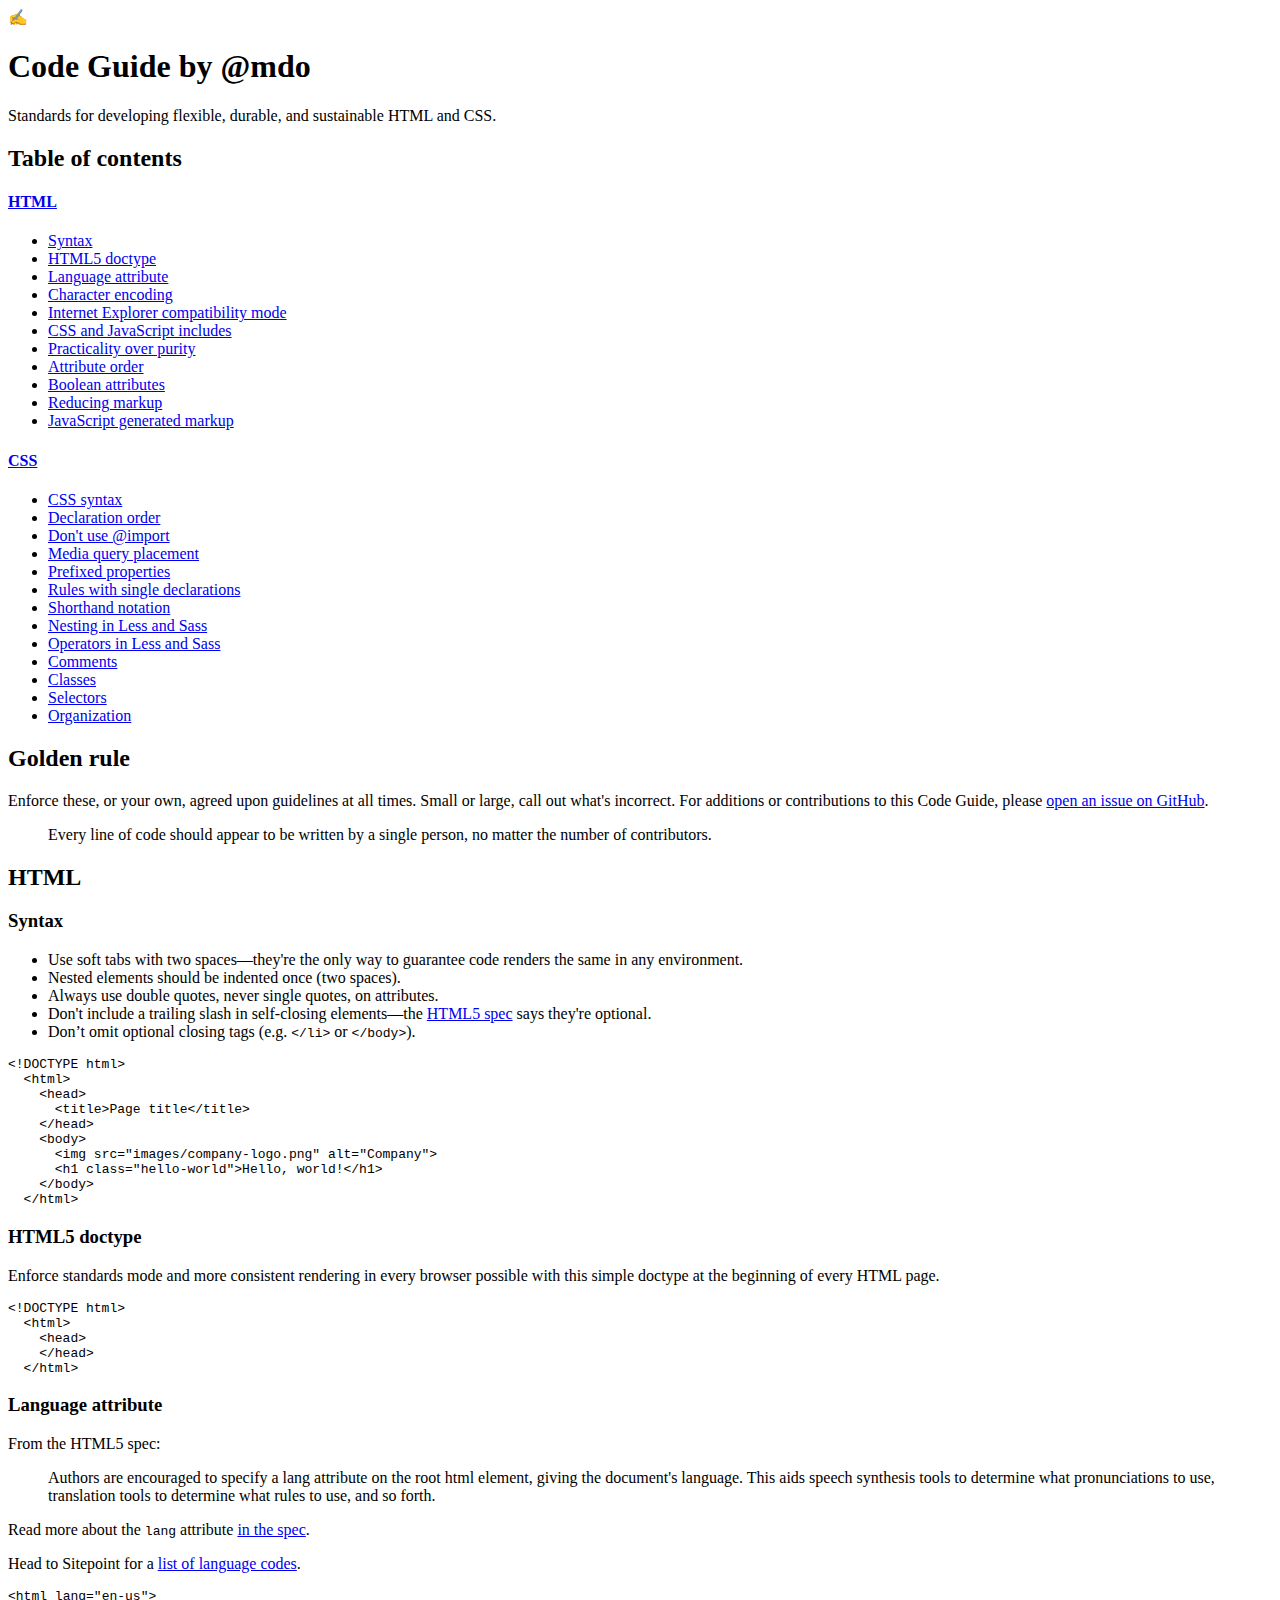
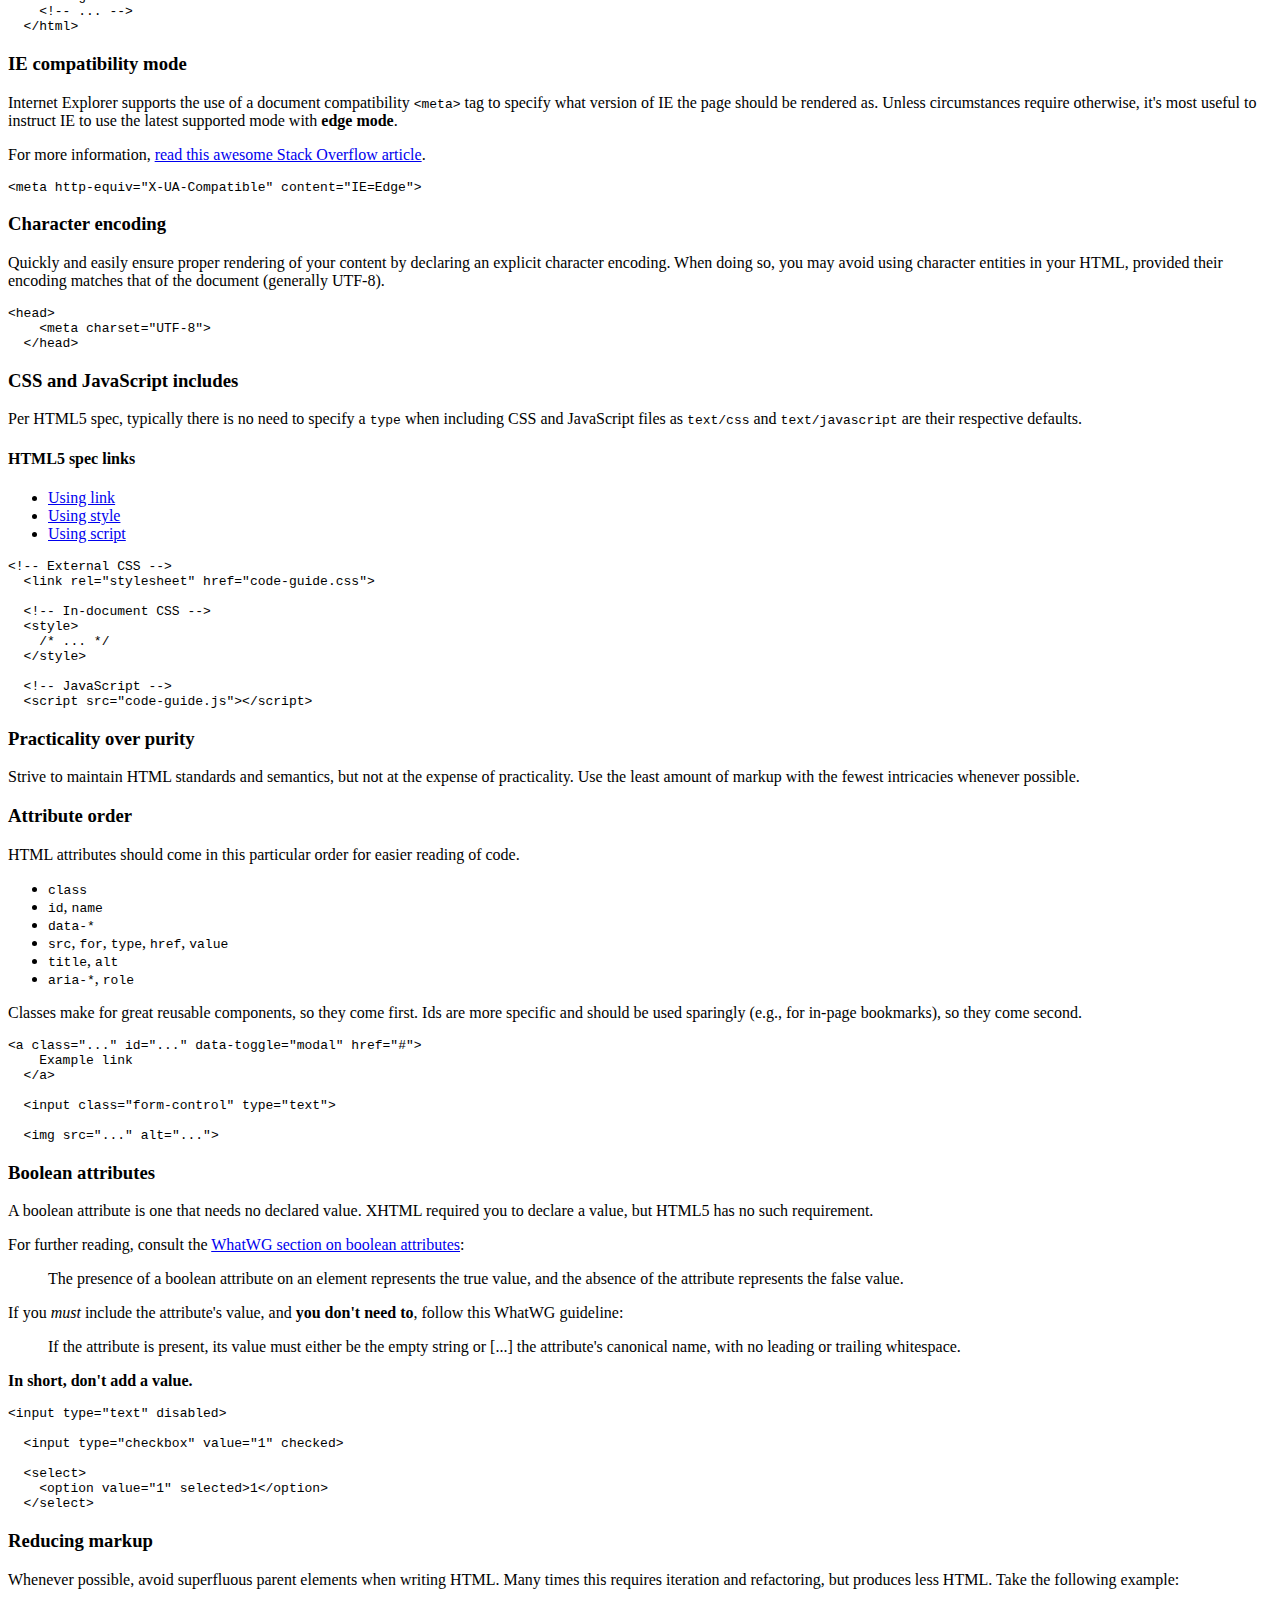
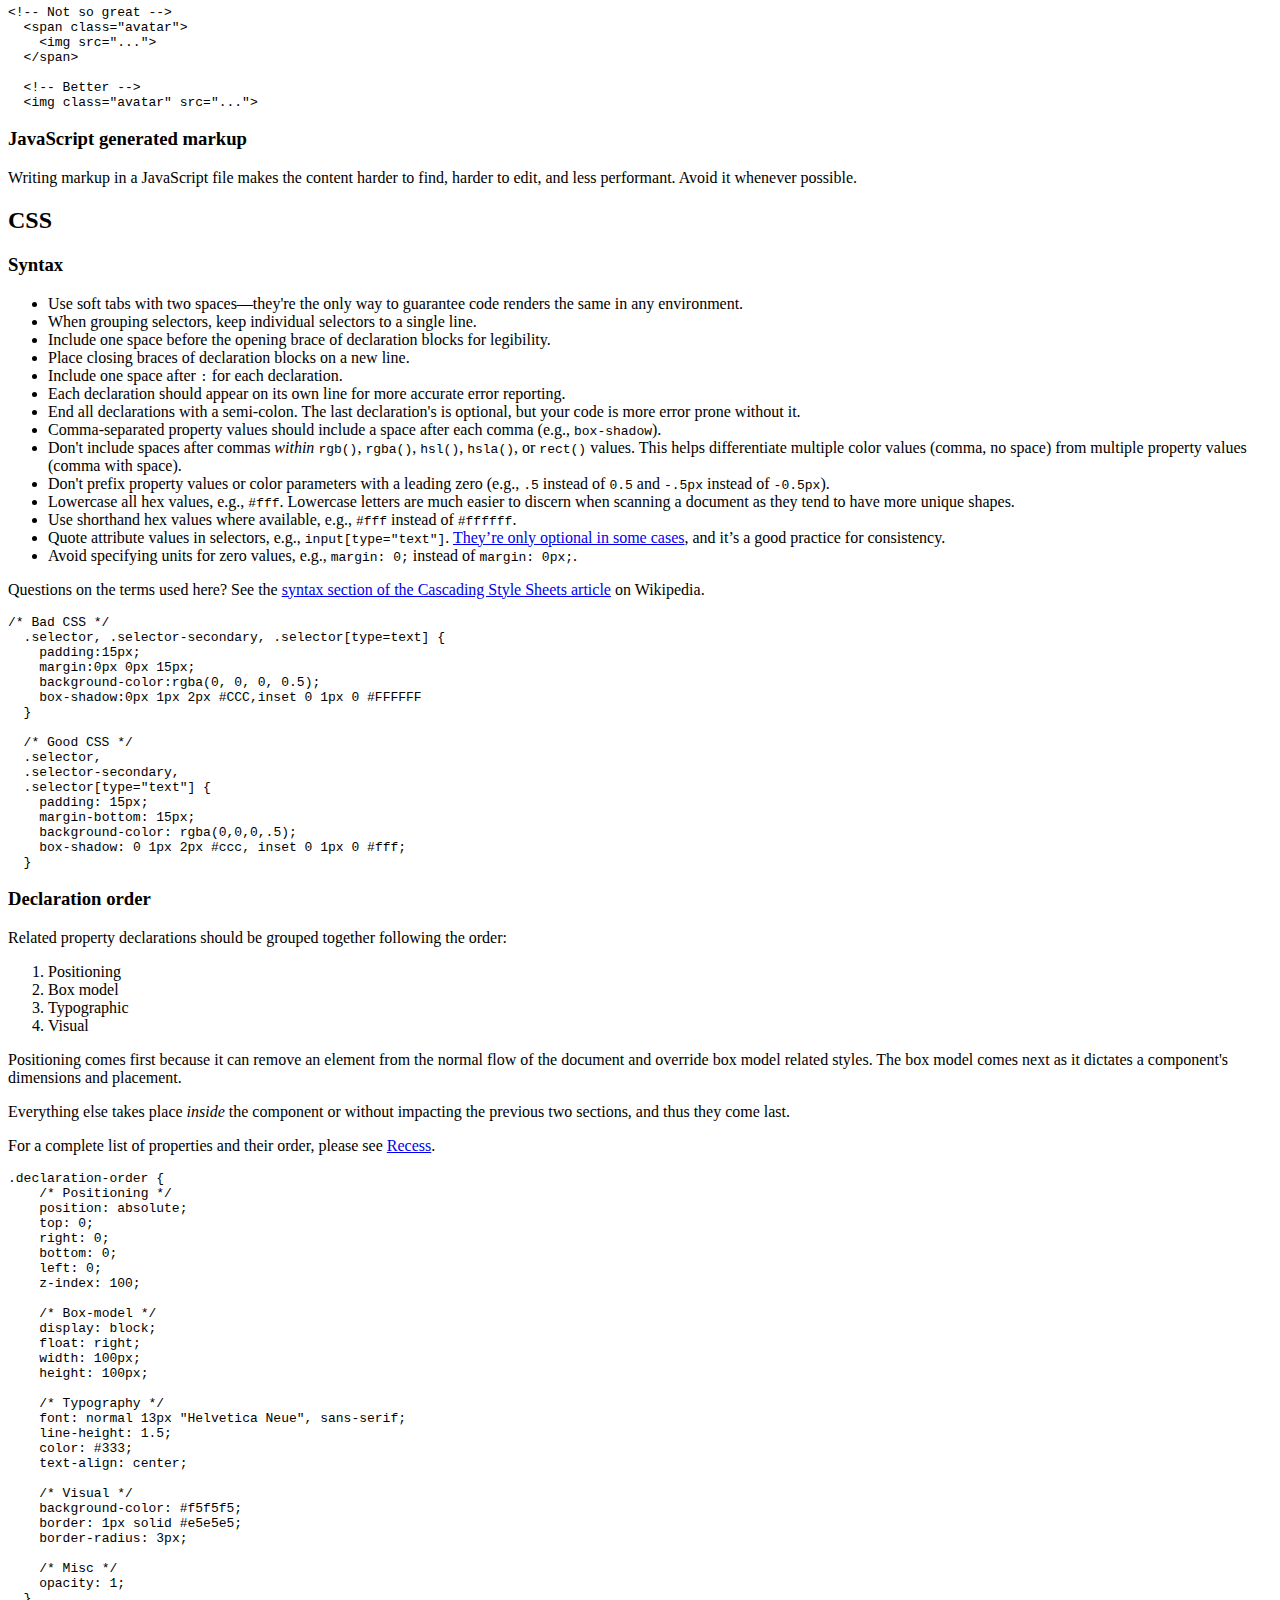
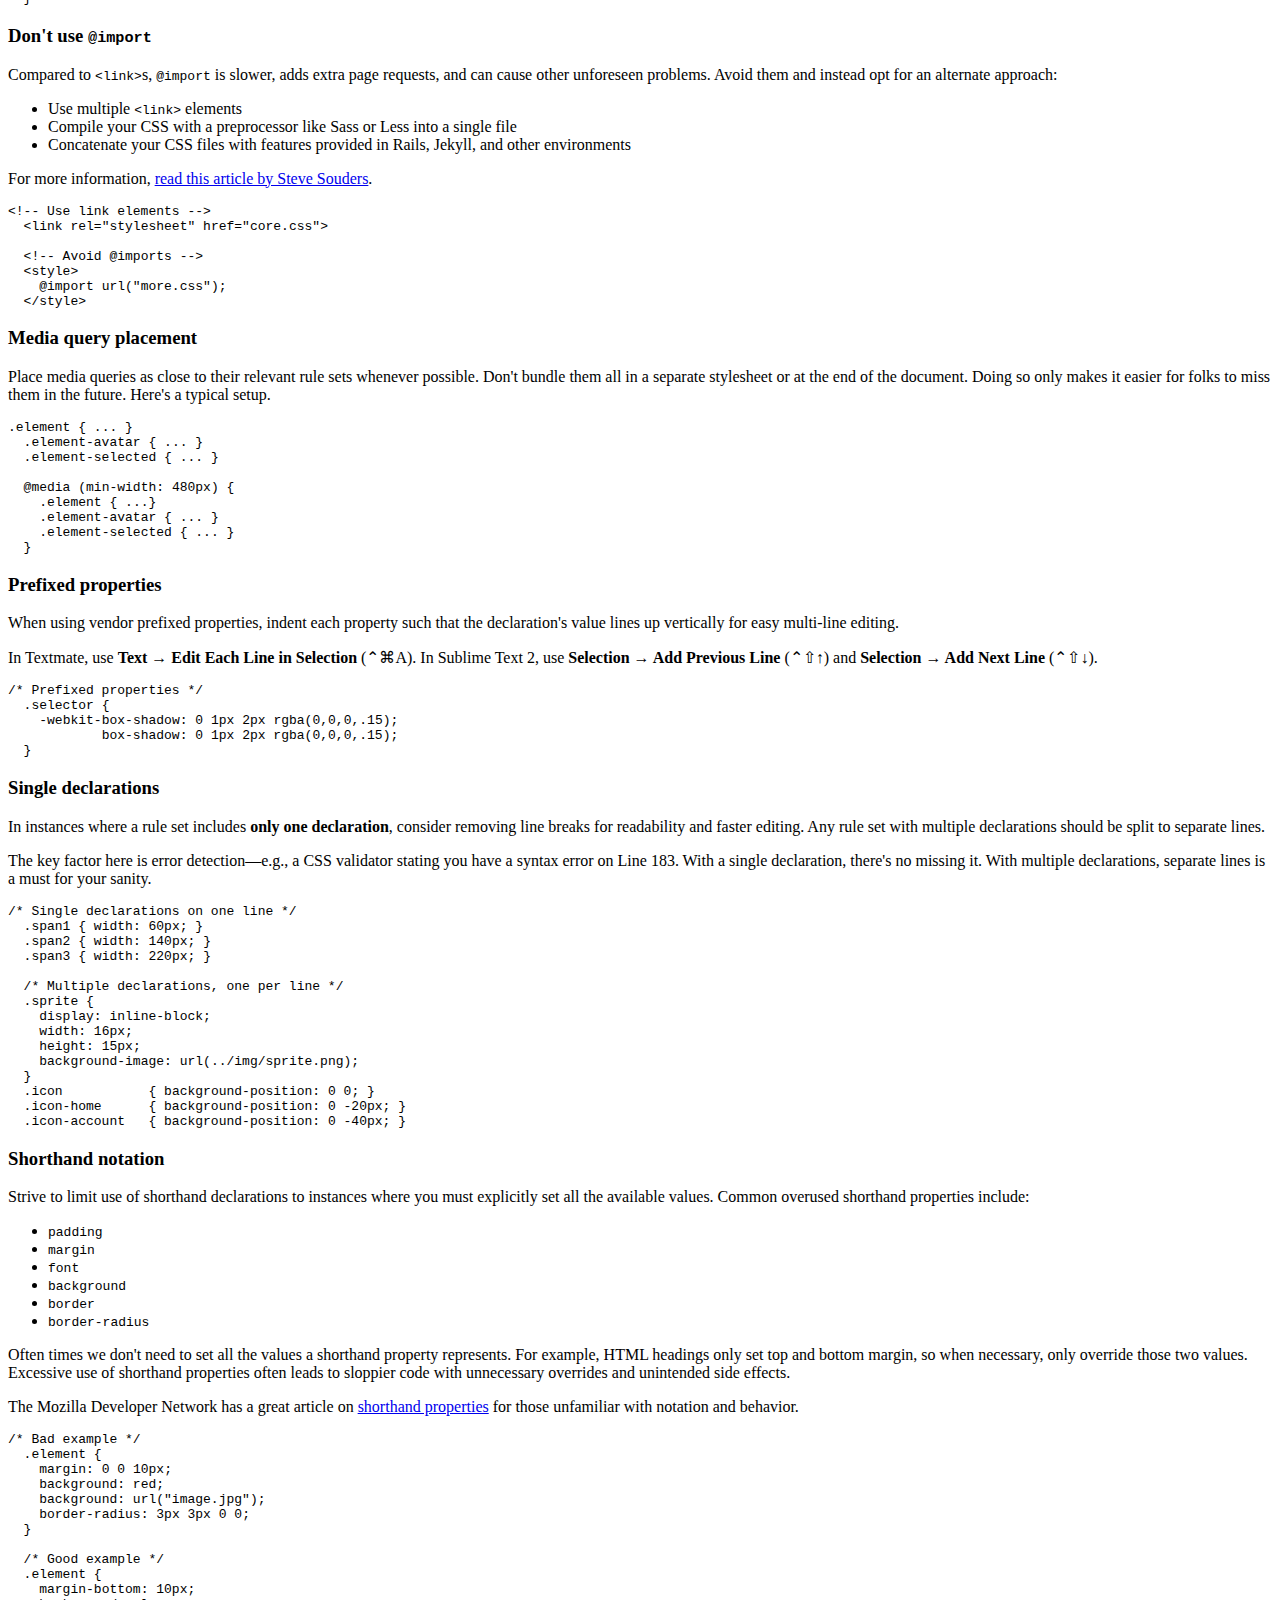
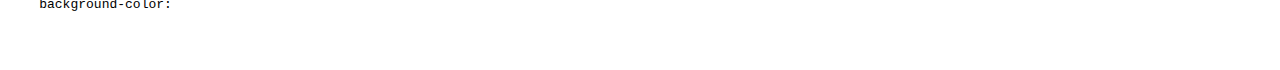
<file: src/index.html>
<html>

<head>

</head>

<body>

    <header class="masthead">
        <div class="container">
            <span class="icon">&#9997;</span>
            <h1>Code Guide by @mdo</h1>
            <p class="lead">Standards for developing flexible, durable, and sustainable HTML and CSS.</p>

            <p class="masthead-links">
                <a href="https://github.com/mdo/code-guide">
                    <span class="icon icon-github-circled"></span>
                </a>
                <a href="https://twitter.com/mdo">
                    <span class="icon icon-twitter"></span>
                </a>
            </p>

            <script type="text/javascript" src="//cdn.fusionads.net/fusion.js?zoneid=1332&serve=C6SDP2Y&placement=codeguide" id="_fusionads_js"></script>
        </div>
    </header>


    <div class="heading" id="toc">
        <h2>Table of contents</h2>
    </div>
    <div class="section toc">
        <div class="col">
            <h4><a href="#html">HTML</a></h4>
            <ul>
                <li><a href="#html-syntax">Syntax</a></li>
                <li><a href="#html-doctype">HTML5 doctype</a></li>
                <li><a href="#html-lang">Language attribute</a></li>
                <li><a href="#html-encoding">Character encoding</a></li>
                <li><a href="#html-ie-compatibility-mode">Internet Explorer compatibility mode</a></li>
                <li><a href="#html-style-script">CSS and JavaScript includes</a></li>
                <li><a href="#html-practicality">Practicality over purity</a></li>
                <li><a href="#html-attribute-order">Attribute order</a></li>
                <li><a href="#html-boolean-attributes">Boolean attributes</a></li>
                <li><a href="#html-reducing-markup">Reducing markup</a></li>
                <li><a href="#html-javascript">JavaScript generated markup</a></li>
            </ul>
        </div>
        <div class="col">
            <h4><a href="#css">CSS</a></h4>
            <ul>
                <li><a href="#css-syntax">CSS syntax</a></li>
                <li><a href="#css-declaration-order">Declaration order</a></li>
                <li><a href="#css-import">Don't use @import</a></li>
                <li><a href="#css-media-queries">Media query placement</a></li>
                <li><a href="#css-prefixed-properties">Prefixed properties</a></li>
                <li><a href="#css-single-declarations">Rules with single declarations</a></li>
                <li><a href="#css-shorthand">Shorthand notation</a></li>
                <li><a href="#css-nesting">Nesting in Less and Sass</a></li>
                <li><a href="#css-operators">Operators in Less and Sass</a></li>
                <li><a href="#css-comments">Comments</a></li>
                <li><a href="#css-classes">Classes</a></li>
                <li><a href="#css-selectors">Selectors</a></li>
                <li><a href="#css-organization">Organization</a></li>
            </ul>
        </div>
    </div>


    <div class="section" id="golden-rule">
        <div class="col">
            <h2>Golden rule</h2>
            <p>Enforce these, or your own, agreed upon guidelines at all times. Small or large, call out what's incorrect. For additions or contributions to this Code Guide, please <a href="https://github.com/mdo/code-guide/issues/new">open an issue on GitHub</a>.</p>
        </div>
        <div class="col">
            <blockquote>
                <p>Every line of code should appear to be written by a single person, no matter the number of contributors.</p>
            </blockquote>
        </div>
    </div>


    <div class="heading" id="html">
        <h2>HTML</h2>
    </div>

    <div class="section" id="html-syntax">
        <div class="col">
            <h3>Syntax</h3>
            <ul>
                <li>Use soft tabs with two spaces—they're the only way to guarantee code renders the same in any environment.</li>
                <li>Nested elements should be indented once (two spaces).</li>
                <li>Always use double quotes, never single quotes, on attributes.</li>
                <li>Don't include a trailing slash in self-closing elements—the <a href="http://dev.w3.org/html5/spec-author-view/syntax.html#syntax-start-tag">HTML5 spec</a> says they're optional.</li>
                <li>Don’t omit optional closing tags (e.g. <code>&lt;/li&gt;</code> or <code>&lt;/body&gt;</code>).</li>
            </ul>
        </div>
        <div class="col">
            <div class="highlight"><pre><code class="language-html" data-lang="html"><span class="cp">&lt;!DOCTYPE html&gt;</span>
  <span class="nt">&lt;html&gt;</span>
    <span class="nt">&lt;head&gt;</span>
      <span class="nt">&lt;title&gt;</span>Page title<span class="nt">&lt;/title&gt;</span>
    <span class="nt">&lt;/head&gt;</span>
    <span class="nt">&lt;body&gt;</span>
      <span class="nt">&lt;img</span> <span class="na">src=</span><span class="s">&quot;images/company-logo.png&quot;</span> <span class="na">alt=</span><span class="s">&quot;Company&quot;</span><span class="nt">&gt;</span>
      <span class="nt">&lt;h1</span> <span class="na">class=</span><span class="s">&quot;hello-world&quot;</span><span class="nt">&gt;</span>Hello, world!<span class="nt">&lt;/h1&gt;</span>
    <span class="nt">&lt;/body&gt;</span>
  <span class="nt">&lt;/html&gt;</span></code></pre></div>
        </div>
    </div>

    <div class="section" id="html-doctype">
        <div class="col">
            <h3>HTML5 doctype</h3>
            <p>Enforce standards mode and more consistent rendering in every browser possible with this simple doctype at the beginning of every HTML page.</p>
        </div>
        <div class="col">
            <div class="highlight"><pre><code class="language-html" data-lang="html"><span class="cp">&lt;!DOCTYPE html&gt;</span>
  <span class="nt">&lt;html&gt;</span>
    <span class="nt">&lt;head&gt;</span>
    <span class="nt">&lt;/head&gt;</span>
  <span class="nt">&lt;/html&gt;</span></code></pre></div>
        </div>
    </div>

    <div class="section" id="html-lang">
        <div class="col">
            <h3>Language attribute</h3>
            <p>From the HTML5 spec:</p>
            <blockquote>
                <p>Authors are encouraged to specify a lang attribute on the root html element, giving the document's language. This aids speech synthesis tools to determine what pronunciations to use, translation tools to determine what rules to use, and
                    so forth.</p>
            </blockquote>
            <p>Read more about the <code>lang</code> attribute <a href="http://www.w3.org/html/wg/drafts/html/master/semantics.html#the-html-element">in the spec</a>.</p>
            <p>Head to Sitepoint for a <a href="http://reference.sitepoint.com/html/lang-codes">list of language codes</a>.</p>
        </div>
        <div class="col">
            <div class="highlight"><pre><code class="language-html" data-lang="html"><span class="nt">&lt;html</span> <span class="na">lang=</span><span class="s">&quot;en-us&quot;</span><span class="nt">&gt;</span>
    <span class="c">&lt;!-- ... --&gt;</span>
  <span class="nt">&lt;/html&gt;</span></code></pre></div>
        </div>
    </div>

    <div class="section" id="html-ie-compatibility-mode">
        <div class="col">
            <h3>IE compatibility mode</h3>
            <p>Internet Explorer supports the use of a document compatibility <code>&lt;meta&gt;</code> tag to specify what version of IE the page should be rendered as. Unless circumstances require otherwise, it's most useful to instruct IE to use the latest
                supported mode with <strong>edge mode</strong>.</p>
            <p>For more information, <a href="http://stackoverflow.com/questions/6771258/whats-the-difference-if-meta-http-equiv-x-ua-compatible-content-ie-edge-e">read this awesome Stack Overflow article</a>.</p>
        </div>
        <div class="col">
            <div class="highlight"><pre><code class="language-html" data-lang="html"><span class="nt">&lt;meta</span> <span class="na">http-equiv=</span><span class="s">&quot;X-UA-Compatible&quot;</span> <span class="na">content=</span><span class="s">&quot;IE=Edge&quot;</span><span class="nt">&gt;</span></code></pre></div>
        </div>
    </div>

    <div class="section" id="html-encoding">
        <div class="col">
            <h3>Character encoding</h3>
            <p>Quickly and easily ensure proper rendering of your content by declaring an explicit character encoding. When doing so, you may avoid using character entities in your HTML, provided their encoding matches that of the document (generally UTF-8).</p>
        </div>
        <div class="col">
            <div class="highlight"><pre><code class="language-html" data-lang="html"><span class="nt">&lt;head&gt;</span>
    <span class="nt">&lt;meta</span> <span class="na">charset=</span><span class="s">&quot;UTF-8&quot;</span><span class="nt">&gt;</span>
  <span class="nt">&lt;/head&gt;</span></code></pre></div>
        </div>
    </div>

    <div class="section" id="html-style-script">
        <div class="col">
            <h3>CSS and JavaScript includes</h3>
            <p>Per HTML5 spec, typically there is no need to specify a <code>type</code> when including CSS and JavaScript files as <code>text/css</code> and <code>text/javascript</code> are their respective defaults.</p>
            <h4>HTML5 spec links</h4>
            <ul>
                <li><a href="http://www.w3.org/TR/2011/WD-html5-20110525/semantics.html#the-link-element">Using link</a></li>
                <li><a href="http://www.w3.org/TR/2011/WD-html5-20110525/semantics.html#the-style-element">Using style</a></li>
                <li><a href="http://www.w3.org/TR/2011/WD-html5-20110525/scripting-1.html#the-script-element">Using script</a></li>
            </ul>
        </div>
        <div class="col">
            <div class="highlight"><pre><code class="language-html" data-lang="html"><span class="c">&lt;!-- External CSS --&gt;</span>
  <span class="nt">&lt;link</span> <span class="na">rel=</span><span class="s">&quot;stylesheet&quot;</span> <span class="na">href=</span><span class="s">&quot;code-guide.css&quot;</span><span class="nt">&gt;</span>
  
  <span class="c">&lt;!-- In-document CSS --&gt;</span>
  <span class="nt">&lt;style&gt;</span>
    <span class="c">/* ... */</span>
  <span class="nt">&lt;/style&gt;</span>
  
  <span class="c">&lt;!-- JavaScript --&gt;</span>
  <span class="nt">&lt;script </span><span class="na">src=</span><span class="s">&quot;code-guide.js&quot;</span><span class="nt">&gt;&lt;/script&gt;</span></code></pre></div>
        </div>
    </div>

    <div class="section" id="html-practicality">
        <div class="col">
            <h3>Practicality over purity</h3>
            <p>Strive to maintain HTML standards and semantics, but not at the expense of practicality. Use the least amount of markup with the fewest intricacies whenever possible.</p>
        </div>
    </div>

    <div class="section" id="html-attribute-order">
        <div class="col">
            <h3>Attribute order</h3>
            <p>HTML attributes should come in this particular order for easier reading of code.</p>
            <ul>
                <li><code>class</code></li>
                <li><code>id</code>, <code>name</code></li>
                <li><code>data-*</code></li>
                <li><code>src</code>, <code>for</code>, <code>type</code>, <code>href</code>, <code>value</code></li>
                <li><code>title</code>, <code>alt</code></li>
                <li><code>aria-*</code>, <code>role</code></li>
            </ul>
            <p>Classes make for great reusable components, so they come first. Ids are more specific and should be used sparingly (e.g., for in-page bookmarks), so they come second.</p>
        </div>
        <div class="col">
            <div class="highlight"><pre><code class="language-html" data-lang="html"><span class="nt">&lt;a</span> <span class="na">class=</span><span class="s">&quot;...&quot;</span> <span class="na">id=</span><span class="s">&quot;...&quot;</span> <span class="na">data-toggle=</span><span class="s">&quot;modal&quot;</span> <span class="na">href=</span><span class="s">&quot;#&quot;</span><span class="nt">&gt;</span>
    Example link
  <span class="nt">&lt;/a&gt;</span>
  
  <span class="nt">&lt;input</span> <span class="na">class=</span><span class="s">&quot;form-control&quot;</span> <span class="na">type=</span><span class="s">&quot;text&quot;</span><span class="nt">&gt;</span>
  
  <span class="nt">&lt;img</span> <span class="na">src=</span><span class="s">&quot;...&quot;</span> <span class="na">alt=</span><span class="s">&quot;...&quot;</span><span class="nt">&gt;</span></code></pre></div>
        </div>
    </div>

    <div class="section" id="html-boolean-attributes">
        <div class="col">
            <h3>Boolean attributes</h3>
            <p>A boolean attribute is one that needs no declared value. XHTML required you to declare a value, but HTML5 has no such requirement.</p>
            <p>For further reading, consult the <a href="http://www.whatwg.org/specs/web-apps/current-work/multipage/common-microsyntaxes.html#boolean-attributes">WhatWG section on boolean attributes</a>:</p>
            <blockquote>
                <p>The presence of a boolean attribute on an element represents the true value, and the absence of the attribute represents the false value.</p>
            </blockquote>
            <p>If you <em>must</em> include the attribute's value, and <strong>you don't need to</strong>, follow this WhatWG guideline:</p>
            <blockquote>
                <p>If the attribute is present, its value must either be the empty string or [...] the attribute's canonical name, with no leading or trailing whitespace.</p>
            </blockquote>
            <p><strong>In short, don't add a value.</strong></p>
        </div>
        <div class="col">
            <div class="highlight"><pre><code class="language-html" data-lang="html"><span class="nt">&lt;input</span> <span class="na">type=</span><span class="s">&quot;text&quot;</span> <span class="na">disabled</span><span class="nt">&gt;</span>
  
  <span class="nt">&lt;input</span> <span class="na">type=</span><span class="s">&quot;checkbox&quot;</span> <span class="na">value=</span><span class="s">&quot;1&quot;</span> <span class="na">checked</span><span class="nt">&gt;</span>
  
  <span class="nt">&lt;select&gt;</span>
    <span class="nt">&lt;option</span> <span class="na">value=</span><span class="s">&quot;1&quot;</span> <span class="na">selected</span><span class="nt">&gt;</span>1<span class="nt">&lt;/option&gt;</span>
  <span class="nt">&lt;/select&gt;</span></code></pre></div>
        </div>
    </div>

    <div class="section" id="html-reducing-markup">
        <div class="col">
            <h3>Reducing markup</h3>
            <p>Whenever possible, avoid superfluous parent elements when writing HTML. Many times this requires iteration and refactoring, but produces less HTML. Take the following example:</p>
        </div>
        <div class="col">
            <div class="highlight"><pre><code class="language-html" data-lang="html"><span class="c">&lt;!-- Not so great --&gt;</span>
  <span class="nt">&lt;span</span> <span class="na">class=</span><span class="s">&quot;avatar&quot;</span><span class="nt">&gt;</span>
    <span class="nt">&lt;img</span> <span class="na">src=</span><span class="s">&quot;...&quot;</span><span class="nt">&gt;</span>
  <span class="nt">&lt;/span&gt;</span>
  
  <span class="c">&lt;!-- Better --&gt;</span>
  <span class="nt">&lt;img</span> <span class="na">class=</span><span class="s">&quot;avatar&quot;</span> <span class="na">src=</span><span class="s">&quot;...&quot;</span><span class="nt">&gt;</span></code></pre></div>
        </div>
    </div>

    <div class="section" id="html-javascript">
        <div class="col">
            <h3>JavaScript generated markup</h3>
            <p>Writing markup in a JavaScript file makes the content harder to find, harder to edit, and less performant. Avoid it whenever possible.</p>
        </div>
    </div>


    <div class="heading" id="css">
        <h2>CSS</h2>
    </div>

    <div class="section" id="css-syntax">
        <div class="col">
            <h3>Syntax</h3>
            <ul>
                <li>Use soft tabs with two spaces—they're the only way to guarantee code renders the same in any environment.</li>
                <li>When grouping selectors, keep individual selectors to a single line.</li>
                <li>Include one space before the opening brace of declaration blocks for legibility.</li>
                <li>Place closing braces of declaration blocks on a new line.</li>
                <li>Include one space after <code>:</code> for each declaration.</li>
                <li>Each declaration should appear on its own line for more accurate error reporting.</li>
                <li>End all declarations with a semi-colon. The last declaration's is optional, but your code is more error prone without it.</li>
                <li>Comma-separated property values should include a space after each comma (e.g., <code>box-shadow</code>).</li>
                <li>Don't include spaces after commas <em>within</em> <code>rgb()</code>, <code>rgba()</code>, <code>hsl()</code>, <code>hsla()</code>, or <code>rect()</code> values. This helps differentiate multiple color values (comma, no space) from multiple
                    property values (comma with space).</li>
                <li>Don't prefix property values or color parameters with a leading zero (e.g., <code>.5</code> instead of <code>0.5</code> and <code>-.5px</code> instead of <code>-0.5px</code>).</li>
                <li>Lowercase all hex values, e.g., <code>#fff</code>. Lowercase letters are much easier to discern when scanning a document as they tend to have more unique shapes.</li>
                <li>Use shorthand hex values where available, e.g., <code>#fff</code> instead of <code>#ffffff</code>.</li>
                <li>Quote attribute values in selectors, e.g., <code>input[type="text"]</code>. <a href="http://mathiasbynens.be/notes/unquoted-attribute-values#css">They’re only optional in some cases</a>, and it’s a good practice for consistency.</li>
                <li>Avoid specifying units for zero values, e.g., <code>margin: 0;</code> instead of <code>margin: 0px;</code>.</li>
            </ul>
            <p>Questions on the terms used here? See the <a href="http://en.wikipedia.org/wiki/Cascading_Style_Sheets#Syntax">syntax section of the Cascading Style Sheets article</a> on Wikipedia.</p>
        </div>
        <div class="col">
            <div class="highlight"><pre><code class="language-css" data-lang="css"><span class="c">/* Bad CSS */</span>
  <span class="nc">.selector</span><span class="o">,</span> <span class="nc">.selector-secondary</span><span class="o">,</span> <span class="nc">.selector</span><span class="o">[</span><span class="nt">type</span><span class="o">=</span><span class="nt">text</span><span class="o">]</span> <span class="p">{</span>
    <span class="k">padding</span><span class="o">:</span><span class="m">15px</span><span class="p">;</span>
    <span class="k">margin</span><span class="o">:</span><span class="m">0px</span> <span class="m">0px</span> <span class="m">15px</span><span class="p">;</span>
    <span class="k">background-color</span><span class="o">:</span><span class="n">rgba</span><span class="p">(</span><span class="m">0</span><span class="o">,</span> <span class="m">0</span><span class="o">,</span> <span class="m">0</span><span class="o">,</span> <span class="m">0</span><span class="o">.</span><span class="m">5</span><span class="p">);</span>
    <span class="n">box</span><span class="o">-</span><span class="n">shadow</span><span class="o">:</span><span class="m">0px</span> <span class="m">1px</span> <span class="m">2px</span> <span class="m">#CCC</span><span class="o">,</span><span class="k">inset</span> <span class="m">0</span> <span class="m">1px</span> <span class="m">0</span> <span class="m">#FFFFFF</span>
  <span class="p">}</span>
  
  <span class="c">/* Good CSS */</span>
  <span class="nc">.selector</span><span class="o">,</span>
  <span class="nc">.selector-secondary</span><span class="o">,</span>
  <span class="nc">.selector</span><span class="o">[</span><span class="nt">type</span><span class="o">=</span><span class="s2">&quot;text&quot;</span><span class="o">]</span> <span class="p">{</span>
    <span class="k">padding</span><span class="o">:</span> <span class="m">15px</span><span class="p">;</span>
    <span class="k">margin-bottom</span><span class="o">:</span> <span class="m">15px</span><span class="p">;</span>
    <span class="k">background-color</span><span class="o">:</span> <span class="n">rgba</span><span class="p">(</span><span class="m">0</span><span class="o">,</span><span class="m">0</span><span class="o">,</span><span class="m">0</span><span class="o">,.</span><span class="m">5</span><span class="p">);</span>
    <span class="n">box</span><span class="o">-</span><span class="n">shadow</span><span class="o">:</span> <span class="m">0</span> <span class="m">1px</span> <span class="m">2px</span> <span class="m">#ccc</span><span class="o">,</span> <span class="k">inset</span> <span class="m">0</span> <span class="m">1px</span> <span class="m">0</span> <span class="m">#fff</span><span class="p">;</span>
  <span class="p">}</span></code></pre></div>
        </div>
    </div>

    <div class="section" id="css-declaration-order">
        <div class="col">
            <h3>Declaration order</h3>
            <p>Related property declarations should be grouped together following the order:</p>
            <ol>
                <li>Positioning</li>
                <li>Box model</li>
                <li>Typographic</li>
                <li>Visual</li>
            </ol>
            <p>Positioning comes first because it can remove an element from the normal flow of the document and override box model related styles. The box model comes next as it dictates a component's dimensions and placement.</p>
            <p>Everything else takes place <em>inside</em> the component or without impacting the previous two sections, and thus they come last.</p>
            <p>For a complete list of properties and their order, please see <a href="https://twitter.github.com/recess">Recess</a>.</p>
        </div>
        <div class="col">
            <div class="highlight"><pre><code class="language-css" data-lang="css"><span class="nc">.declaration-order</span> <span class="p">{</span>
    <span class="c">/* Positioning */</span>
    <span class="k">position</span><span class="o">:</span> <span class="k">absolute</span><span class="p">;</span>
    <span class="k">top</span><span class="o">:</span> <span class="m">0</span><span class="p">;</span>
    <span class="k">right</span><span class="o">:</span> <span class="m">0</span><span class="p">;</span>
    <span class="k">bottom</span><span class="o">:</span> <span class="m">0</span><span class="p">;</span>
    <span class="k">left</span><span class="o">:</span> <span class="m">0</span><span class="p">;</span>
    <span class="k">z-index</span><span class="o">:</span> <span class="m">100</span><span class="p">;</span>
  
    <span class="c">/* Box-model */</span>
    <span class="k">display</span><span class="o">:</span> <span class="k">block</span><span class="p">;</span>
    <span class="k">float</span><span class="o">:</span> <span class="k">right</span><span class="p">;</span>
    <span class="k">width</span><span class="o">:</span> <span class="m">100px</span><span class="p">;</span>
    <span class="k">height</span><span class="o">:</span> <span class="m">100px</span><span class="p">;</span>
  
    <span class="c">/* Typography */</span>
    <span class="k">font</span><span class="o">:</span> <span class="k">normal</span> <span class="m">13px</span> <span class="s2">&quot;Helvetica Neue&quot;</span><span class="o">,</span> <span class="k">sans-serif</span><span class="p">;</span>
    <span class="k">line-height</span><span class="o">:</span> <span class="m">1</span><span class="o">.</span><span class="m">5</span><span class="p">;</span>
    <span class="k">color</span><span class="o">:</span> <span class="m">#333</span><span class="p">;</span>
    <span class="k">text-align</span><span class="o">:</span> <span class="k">center</span><span class="p">;</span>
  
    <span class="c">/* Visual */</span>
    <span class="k">background-color</span><span class="o">:</span> <span class="m">#f5f5f5</span><span class="p">;</span>
    <span class="k">border</span><span class="o">:</span> <span class="m">1px</span> <span class="k">solid</span> <span class="m">#e5e5e5</span><span class="p">;</span>
    <span class="k">border</span><span class="o">-</span><span class="n">radius</span><span class="o">:</span> <span class="m">3px</span><span class="p">;</span>
  
    <span class="c">/* Misc */</span>
    <span class="k">opacity</span><span class="o">:</span> <span class="m">1</span><span class="p">;</span>
  <span class="p">}</span></code></pre></div>
        </div>
    </div>

    <div class="section" id="css-import">
        <div class="col">
            <h3>Don't use <code>@import</code></h3>
            <p>Compared to <code>&lt;link&gt;</code>s, <code>@import</code> is slower, adds extra page requests, and can cause other unforeseen problems. Avoid them and instead opt for an alternate approach:</p>
            <ul>
                <li>Use multiple <code>&lt;link&gt;</code> elements</li>
                <li>Compile your CSS with a preprocessor like Sass or Less into a single file</li>
                <li>Concatenate your CSS files with features provided in Rails, Jekyll, and other environments</li>
            </ul>
            <p>For more information, <a href="http://www.stevesouders.com/blog/2009/04/09/dont-use-import/">read this article by Steve Souders</a>.</p>
        </div>
        <div class="col">
            <div class="highlight"><pre><code class="language-html" data-lang="html"><span class="c">&lt;!-- Use link elements --&gt;</span>
  <span class="nt">&lt;link</span> <span class="na">rel=</span><span class="s">&quot;stylesheet&quot;</span> <span class="na">href=</span><span class="s">&quot;core.css&quot;</span><span class="nt">&gt;</span>
  
  <span class="c">&lt;!-- Avoid @imports --&gt;</span>
  <span class="nt">&lt;style&gt;</span>
    <span class="k">@import</span> <span class="nt">url</span><span class="o">(</span><span class="s2">&quot;more.css&quot;</span><span class="o">)</span><span class="p">;</span>
  <span class="nt">&lt;/style&gt;</span></code></pre></div>
        </div>
    </div>

    <div class="section" id="css-media-queries">
        <div class="col">
            <h3>Media query placement</h3>
            <p>Place media queries as close to their relevant rule sets whenever possible. Don't bundle them all in a separate stylesheet or at the end of the document. Doing so only makes it easier for folks to miss them in the future. Here's a typical
                setup.</p>
        </div>
        <div class="col">
            <div class="highlight"><pre><code class="language-css" data-lang="css"><span class="nc">.element</span> <span class="p">{</span> <span class="o">...</span> <span class="p">}</span>
  <span class="nc">.element-avatar</span> <span class="p">{</span> <span class="o">...</span> <span class="p">}</span>
  <span class="nc">.element-selected</span> <span class="p">{</span> <span class="o">...</span> <span class="p">}</span>
  
  <span class="k">@media</span> <span class="o">(</span><span class="nt">min-width</span><span class="o">:</span> <span class="nt">480px</span><span class="o">)</span> <span class="p">{</span>
    <span class="nc">.element</span> <span class="p">{</span> <span class="o">...</span><span class="p">}</span>
    <span class="nc">.element-avatar</span> <span class="p">{</span> <span class="o">...</span> <span class="p">}</span>
    <span class="nc">.element-selected</span> <span class="p">{</span> <span class="o">...</span> <span class="p">}</span>
  <span class="p">}</span></code></pre></div>
        </div>
    </div>

    <div class="section" id="css-prefixed-properties">
        <div class="col">
            <h3>Prefixed properties</h3>
            <p>When using vendor prefixed properties, indent each property such that the declaration's value lines up vertically for easy multi-line editing.</p>
            <p>In Textmate, use <strong>Text &rarr; Edit Each Line in Selection</strong> (&#8963;&#8984;A). In Sublime Text 2, use <strong>Selection &rarr; Add Previous Line</strong> (&#8963;&#8679;&uarr;) and <strong>Selection &rarr;  Add Next Line</strong>                (&#8963;&#8679;&darr;).</p>
        </div>
        <div class="col">
            <div class="highlight"><pre><code class="language-css" data-lang="css"><span class="c">/* Prefixed properties */</span>
  <span class="nc">.selector</span> <span class="p">{</span>
    <span class="o">-</span><span class="n">webkit</span><span class="o">-</span><span class="n">box</span><span class="o">-</span><span class="n">shadow</span><span class="o">:</span> <span class="m">0</span> <span class="m">1px</span> <span class="m">2px</span> <span class="n">rgba</span><span class="p">(</span><span class="m">0</span><span class="o">,</span><span class="m">0</span><span class="o">,</span><span class="m">0</span><span class="o">,.</span><span class="m">15</span><span class="p">);</span>
            <span class="n">box</span><span class="o">-</span><span class="n">shadow</span><span class="o">:</span> <span class="m">0</span> <span class="m">1px</span> <span class="m">2px</span> <span class="n">rgba</span><span class="p">(</span><span class="m">0</span><span class="o">,</span><span class="m">0</span><span class="o">,</span><span class="m">0</span><span class="o">,.</span><span class="m">15</span><span class="p">);</span>
  <span class="p">}</span></code></pre></div>
        </div>
    </div>

    <div class="section" id="css-single-declarations">
        <div class="col">
            <h3>Single declarations</h3>
            <p>In instances where a rule set includes <strong>only one declaration</strong>, consider removing line breaks for readability and faster editing. Any rule set with multiple declarations should be split to separate lines.</p>
            <p>The key factor here is error detection—e.g., a CSS validator stating you have a syntax error on Line 183. With a single declaration, there's no missing it. With multiple declarations, separate lines is a must for your sanity.</p>
        </div>
        <div class="col">
            <div class="highlight"><pre><code class="language-css" data-lang="css"><span class="c">/* Single declarations on one line */</span>
  <span class="nc">.span1</span> <span class="p">{</span> <span class="k">width</span><span class="o">:</span> <span class="m">60px</span><span class="p">;</span> <span class="p">}</span>
  <span class="nc">.span2</span> <span class="p">{</span> <span class="k">width</span><span class="o">:</span> <span class="m">140px</span><span class="p">;</span> <span class="p">}</span>
  <span class="nc">.span3</span> <span class="p">{</span> <span class="k">width</span><span class="o">:</span> <span class="m">220px</span><span class="p">;</span> <span class="p">}</span>
  
  <span class="c">/* Multiple declarations, one per line */</span>
  <span class="nc">.sprite</span> <span class="p">{</span>
    <span class="k">display</span><span class="o">:</span> <span class="k">inline</span><span class="o">-</span><span class="k">block</span><span class="p">;</span>
    <span class="k">width</span><span class="o">:</span> <span class="m">16px</span><span class="p">;</span>
    <span class="k">height</span><span class="o">:</span> <span class="m">15px</span><span class="p">;</span>
    <span class="k">background-image</span><span class="o">:</span> <span class="sx">url(../img/sprite.png)</span><span class="p">;</span>
  <span class="p">}</span>
  <span class="nc">.icon</span>           <span class="p">{</span> <span class="k">background-position</span><span class="o">:</span> <span class="m">0</span> <span class="m">0</span><span class="p">;</span> <span class="p">}</span>
  <span class="nc">.icon-home</span>      <span class="p">{</span> <span class="k">background-position</span><span class="o">:</span> <span class="m">0</span> <span class="m">-20px</span><span class="p">;</span> <span class="p">}</span>
  <span class="nc">.icon-account</span>   <span class="p">{</span> <span class="k">background-position</span><span class="o">:</span> <span class="m">0</span> <span class="m">-40px</span><span class="p">;</span> <span class="p">}</span></code></pre></div>
        </div>
    </div>

    <div class="section" id="css-shorthand">
        <div class="col">
            <h3>Shorthand notation</h3>
            <p>Strive to limit use of shorthand declarations to instances where you must explicitly set all the available values. Common overused shorthand properties include:</p>
            <ul>
                <li><code>padding</code></li>
                <li><code>margin</code></li>
                <li><code>font</code></li>
                <li><code>background</code></li>
                <li><code>border</code></li>
                <li><code>border-radius</code></li>
            </ul>
            <p>Often times we don't need to set all the values a shorthand property represents. For example, HTML headings only set top and bottom margin, so when necessary, only override those two values. Excessive use of shorthand properties often leads
                to sloppier code with unnecessary overrides and unintended side effects.</p>
            <p>The Mozilla Developer Network has a great article on <a href="https://developer.mozilla.org/en-US/docs/Web/CSS/Shorthand_properties">shorthand properties</a> for those unfamiliar with notation and behavior.</p>
        </div>
        <div class="col">
            <div class="highlight"><pre><code class="language-css" data-lang="css"><span class="c">/* Bad example */</span>
  <span class="nc">.element</span> <span class="p">{</span>
    <span class="k">margin</span><span class="o">:</span> <span class="m">0</span> <span class="m">0</span> <span class="m">10px</span><span class="p">;</span>
    <span class="k">background</span><span class="o">:</span> <span class="nb">red</span><span class="p">;</span>
    <span class="k">background</span><span class="o">:</span> <span class="sx">url(&quot;image.jpg&quot;)</span><span class="p">;</span>
    <span class="k">border</span><span class="o">-</span><span class="n">radius</span><span class="o">:</span> <span class="m">3px</span> <span class="m">3px</span> <span class="m">0</span> <span class="m">0</span><span class="p">;</span>
  <span class="p">}</span>
  
  <span class="c">/* Good example */</span>
  <span class="nc">.element</span> <span class="p">{</span>
    <span class="k">margin-bottom</span><span class="o">:</span> <span class="m">10px</span><span class="p">;</span>
    <span class="k">background-color</span><span class="o">:</span> 

</body>
    </html>
</file>
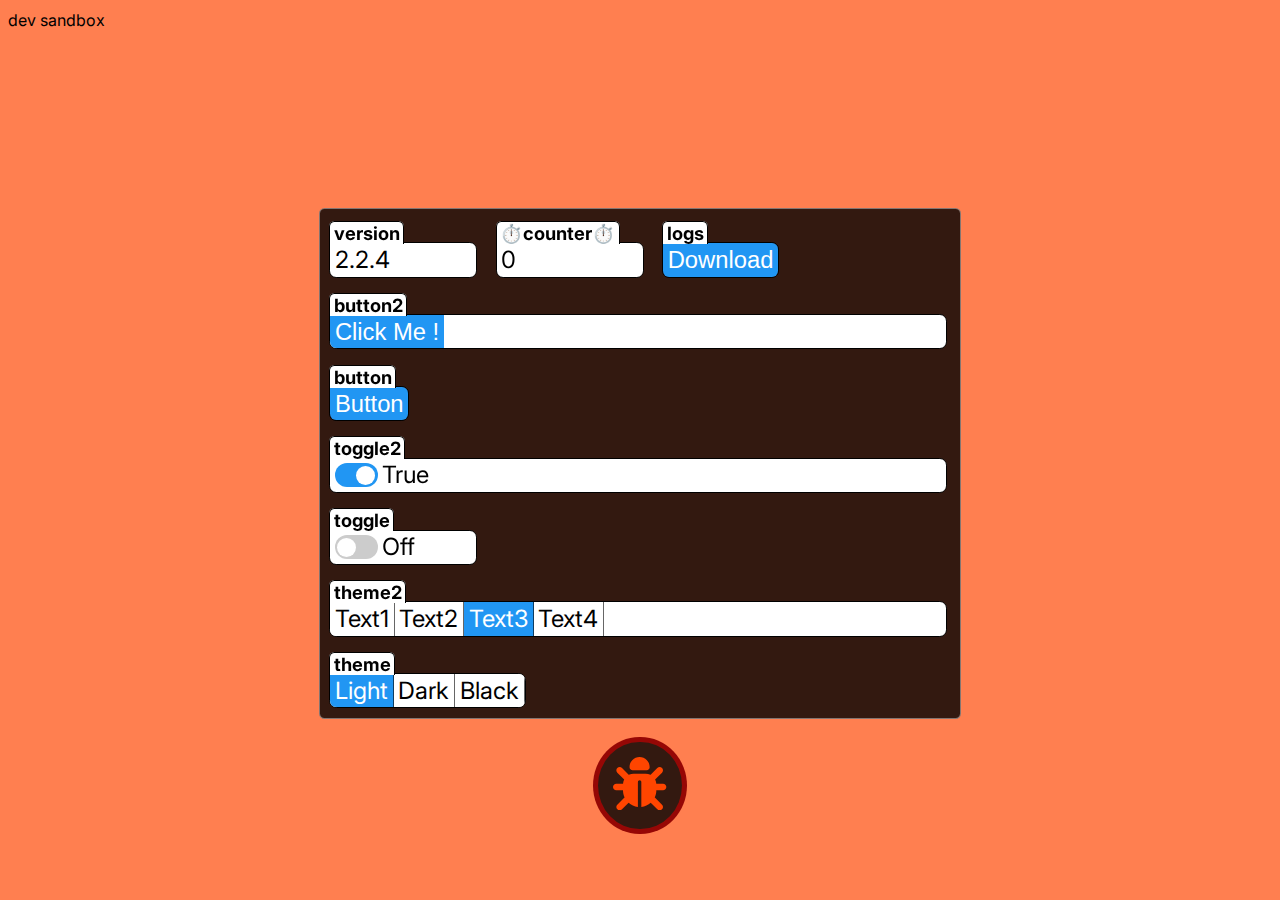
<file: dev.html>
<!doctype html>
<html lang="en">

<head>
    <meta charset="utf-8">
    <meta name="viewport" content="width=device-width, initial-scale=1.0">
    <title>Test Blazug</title>

    <link rel="preconnect" href="https://fonts.googleapis.com">
    <link rel="preconnect" href="https://fonts.gstatic.com" crossorigin>
    <link href="https://fonts.googleapis.com/css2?family=Inter:wght@100;200;300;400;500;600;700;800;900&display=swap" rel="stylesheet">


    <link rel="stylesheet" href="./blazug.css" />

    <style>
        html {
                font-size: 16px;
                font-family: Inter, -apple-system, BlinkMacSystemFont, "Segoe UI", Helvetica, Arial, sans-serif;
                line-height: 1.5;
             }

             body{
                background-color: coral;
             }



    </style>

</head>

<body>
    <script src="./blazug.js" startup="controls"></script>
    <!-- <script src="./blazug.js" hiddenAtStartup="true"></script> -->

    <div>dev sandbox</div>

    <script>
        // play with blazug logs.
        let iLog=0;
        for(;iLog<50;iLog++) {
            console.log("👋 from the console. (" + (iLog + 1) + ").");
        }
        setInterval(() => console.log("👋 from the console. (" + (iLog++ +1) + ")."), 5000);

        console.warn("take care.");
        console.error("something wrong happened. 🤬");
        console.debugging = true;
        console.debug("let's de-🐛 it with blazug !!!");
        // intentionaly raise an exception
        unknowfunction();
    </script>

    <script>
        // play with blazug controls.

        // display a text control (can be called multiple times)

        blazug.displayText("version", blazug.getVersion());

        var i = 0;
        blazug.displayText("⏱️counter⏱️", i);
        setInterval(() => blazug.displayText("⏱️counter⏱️", ++i), 2500);


        

        blazug.createButton("logs", "Download", (controlId, element) => {
            blazug.downloadLogs();
        });



        blazug.createButton("button2", "Click Me !", "max", (controlId, element) => {
            alert("button '" + controlId + "' has been clicked.")
        });

        blazug.createButton("button", (controlId, element) => {
            alert("button '" + controlId + "' has been clicked.")
        });



        blazug.createSwitch("toggle2",  "True", "False", true, "max", (controlId, state, text, element) => {
            alert("switch '" + controlId + "' state is '" + text + "' (" + state +").")
        });

        blazug.createSwitch("toggle",(controlId, state, text, element) => {
            alert("switch '" + controlId + "' state is '" + text + "' (" + state +").")
        });


        
        blazug.createRadio("theme2", ["Text1","Text2","Text3","Text4"], 2, "max", (controlId, index, text, element) => {
            alert("radio '" + controlId + "' state is '" + text + "' (index: " + index +").")
        });

        blazug.createRadio("theme", ["Light","Dark","Black"], (controlId, index, text, element) => {
            alert("radio '" + controlId + "' state is '" + text + "' (index: " + index +").")
        });


       

    </script> 




</body>

</html>
</file>
<file: blazug.css>
/* blazug@2.2.4 | (c) Qwot | https://github.com/QwotApp/TestBedBlazug/blob/main/LICENSE */

.blazug {
    position: fixed;
    top: 0;
    left: 0;
    font-size: calc(100vw/45);
    width: 98%;
    height: 92%;
    /*background-color: red;*/
    margin: 0;
    z-index: 2147483647;
    margin: .5% 1% .5% 1%;
    pointer-events: none;
    display: flex;
    flex-direction: column-reverse;
    align-items: center;
}

@media screen and (max-width: 640px) {
    .blazug {
        font-size: calc(100vw/28);
    }
}


/* DEBUG TOGGLE BUTTON */

.blazug>div:first-child {
    font-size: 1em;
    line-height: 1em;
    pointer-events: none;
    display: flex;
    flex-direction: row;
    justify-content: center;
}

.blazug>div:first-child>button {
    font-size: calc(640px/30);
    line-height: 1em;
    background: rgba(0, 0, 0, 0.8);
    border-radius: 50%;
    border: 5px solid rgba(192, 0, 0, .7);
    pointer-events: auto;
    margin: 0;
    padding: 0;
    cursor: pointer;
}

@media screen and (max-width: 640px) {
    .blazug>div:first-child>button {
        font-size: 1em;
    }
}

.blazug>div:first-child>button>svg {
    font-size: 1em;
    line-height: 1em;
    width: 2.5em;
    height: 2.5em;
    margin: 0.7em;
    transition-duration: 0.15s;
    transition-property: transform;
    transition-timing-function: ease-out;
}

.blazug>div:first-child>button:hover>svg {
    transform: scale(1.2);
}

.blazug>div:first-child>button:not(hover)>svg {
    transform: scale(1.0);
}

.blazug>div:first-child>button>svg>path {
    fill: orangered;
}

.blazug>div:first-child>button:active>svg>path {
    fill-opacity: 0.6;
}



/* INSPECTOR */

.blazug-inspector {
    font-size: calc(640px/35);
    display: flex;
    flex-direction: row;
    flex-wrap: wrap;
    justify-content: flex-start;
    background: rgba(0, 0, 0, 0.8);
    border-radius: 0.3em;
    border: 1px solid rgba(255, 255, 255, 0.4);
    min-height: 5em;
    width: 640px;
    padding-top: .3em;
    margin: 1em 0em 1em 0em;
    -webkit-touch-callout: none; /* iOS Safari */
    -webkit-user-select: none; /* Safari */
    user-select: none;
}

@media screen and (max-width: 640px) {
    .blazug-inspector {
        width: 100%;
        font-size: 1em;
    }
}

.blazug-inspector[hidden] {
    display: none;
}

.blazug-inspector:not([hidden]) {
    display: flex;
}


/* Items */

.blazug-control {
    /*background-color: green;*/
    color: black;
    font-size: 1em;
    display: flex;
    flex-direction: column;
    padding: 0.5em;
}

.blazug-control>.blazug-control-id {
    display: inline-block;
    /*background-color: blue;*/
    font-size: 1em;
    line-height: 1em;
    z-index: 11;
}

.blazug-control>.blazug-control-id>strong {
    background-color: white;
    font-size: 1em;
    line-height: 1em;
    padding: 0.0em 0.2em 0.0em 0.2em;
    margin: 0;
    border-top-left-radius: 0.3em;
    border-top-right-radius: 0.3em;
    border-bottom-left-radius: 0.0em;
    border-bottom-right-radius: 0.0em;
    border-top: 1px solid black;
    /*border-bottom: 1px dotted rgba(0, 0, 0, 0.3);*/
    border-left: 1px solid black;
    border-right: 1px solid black;
}

.blazug-control>.blazug-control-item {
    background-color: white;
    color: black;
    font-size: 1.3em;
    line-height: 1em;
    padding: 0;
    margin: 0;
    border-top-left-radius: 0.0em;
    border-top-right-radius: 0.3em;
    border-bottom-left-radius: 0.3em;
    border-bottom-right-radius: 0.3em;
    border: 1px solid black;
    z-index: 10;
    display: flex;
    flex-direction: row;
    overflow: hidden;
}

.blazug-flash-on-change {
    animation: blazug-anim-flash 0.5s linear;
}

@keyframes blazug-anim-flash {
    20% {
        background-color: orangered;
        color: white;
    }
    40% {
        background-color: white;
        color: black;
    }
    60% {
        background-color: orangered;
        color: white;
    }
}

.blazug-control[minsize="small"] {
    min-width: 8.1em;
}

.blazug-control[minsize="medium"] {
    min-width: 12.18em;
}

.blazug-control[minsize="large"] {
    min-width: 16.2em;
}

.blazug-control[minsize="max"] {
    min-width: 96.5%;
}

.blazug-control>.blazug-control-padding {
    padding: 0.2em;
}

/* Text */
.blazug-text {
    font-style:normal;
    background-color: transparent;
    /* color: black; */
    font-size: 1em;
    width: 100%;
    height: 100%;
    pointer-events: auto;
    -webkit-touch-callout: text; /* iOS Safari */
    -webkit-user-select: text; /* Safari */
    user-select: text;
}


/* Switch */

.blazug-switch {
    font-size: 1em;
    position: relative;
    display: inline-block;
    width: 1.8em;
    height: 1.0em;
    pointer-events: auto;
}

.blazug-switch input {
    visibility: hidden;
}

.blazug-slider {
    font-size: 1em;
    position: absolute;
    cursor: pointer;
    top: 0;
    left: 0;
    right: 0;
    bottom: 0;
    background-color: #ccc;
    transition: .2s;
    border-radius: 1.0em;
}

.blazug-slider:before {
    position: absolute;
    content: "";
    height: 0.80em;
    width: 0.80em;
    left: 0.1em;
    bottom: 0.1em;
    background-color: white;
    transition: .2s;
    border-radius: 50%;
}

input:checked+.blazug-slider {
    background-color: #2196F3;
}

input:checked+.blazug-slider:before {
    transform: translateX(0.8em);
}

.blazug-switch-label {
    font-style:normal;
    color:black;
    font-size: 1em;
    line-height: 1em;
    padding: 0.0em 0.2em 0.0em 0.2em;
    margin: 0;
    pointer-events: auto;
    cursor: pointer;
}


/* radio button */

.blazug-radio>input+label {
    background: white;
    color: black;
}

.blazug-radio>input:checked+label {
    background: #2196F3;
    color: white;
}


/*.blazug-radio > input:not(checked):hover + label {
    background: #ddd;
}
*/

.blazug-radio {
    font-size: 1em;
    /*display: inline-block;*/
    vertical-align: middle;
    pointer-events: auto;
}

.blazug-radio>input[type='radio'] {
    display: none;
}

.blazug-radio>input+label {
    font-style:normal;
    font-size: 1em;
    line-height: 1em;
    margin-bottom: 0;
    padding: 0.2em;
    cursor: pointer;
    align-items: center;
    /*display: inline-block;*/
    float: left;
    border-radius: 0;
    border: none;
    /*border-left: 2px solid rgba(0,0,0,.6);*/
}

.blazug-radio>input:not(first-child)+label {
    border-right: 1px solid rgba(0, 0, 0, .6);
}

.blazug-radio>input:checked+label {
    transition: background .2s linear;
}

.blazug-radio>input+label:before {
    display: none;
}


/* button */

.blazog-button {
    font-style:normal;
    font-size: 1em;
    line-height: 1em;
    margin: 0;
    padding: 0.2em;
    cursor: pointer;
    background: #2196F3;
    color: white;
    pointer-events: auto;
    border-radius: 0;
    border: none;
    transition-duration: 0.3s;
}

.blazog-button:hover {
    background: #0969C0;
}

.blazog-button:active {
    background: #ddd;
}


/* CONSOLE */

.blazug-console {
    font-size: calc(1280px/80);
    display: flex;
    flex-direction: column;
    flex-wrap: nowrap;
    justify-content: flex-start;
    background: rgba(0, 0, 0, 0.8);
    border-radius: 0.3em;
    border: 1px solid rgba(255, 255, 255, 0.4);
    min-height: 20em;
    height: 100%;
    width: 1280px;
    padding-top: .3em;
    margin: .2em 0em 1em 0em;
    pointer-events: auto;
    overflow-y: scroll;
}

@media screen and (max-width: 1280px) {
    .blazug-console {
        width: 100%;
        font-size: 1em;
    }
}

.blazug-console[hidden] {
    display: none;
}

.blazug-console:not([hidden]) {
    display: flex;
}

.blazug-console>div {
    font-size: 1em;
    line-height: 1em;
    display: flex;
    flex-direction: row;
    flex-wrap: nowrap;
    /*background: blue;*/
    padding: 0.0em 0.1em 0.8em 0.1em;
    align-items: center;
}

.blazug-console>div>span:first-child {
    font-size: 1em;
    line-height: 1em;
    background-color: darkgray;
    color: black;
    border-radius: 0.3em;
    padding: 0.1em;
    margin: 0.2em 0.5em 0.2em 0.5em;
    min-width: 2em;
    max-height: 1.2em;
    text-align: center;
}

.blazug-console>div[loglevel="log"]>span:first-child {
    background-color: white;
    color: black;
}

.blazug-console>div[loglevel="log"]>span:first-child::after {
    content: "log";
}

.blazug-console>div[loglevel="info"]>span:first-child {
    background-color: white;
    color: black;
}

.blazug-console>div[loglevel="info"]>span:first-child::after {
    content: "nfo";
}

.blazug-console>div[loglevel="error"]>span:first-child {
    background-color: orangered;
    color: black;
}

.blazug-console>div[loglevel="error"]>span:first-child::after {
    content: "err";
}

.blazug-console>div[loglevel="warn"]>span:first-child {
    background-color: orange;
    color: black;
}

.blazug-console>div[loglevel="warn"]>span:first-child::after {
    content: "wrn";
}

.blazug-console>div[loglevel="debug"]>span:first-child {
    background-color: mediumseagreen;
    color: black;
}

.blazug-console>div[loglevel="debug"]>span:first-child::after {
    content: "dbg";
}

.blazug-console>div[loglevel="exception"]>span:first-child {
    background-color: magenta;
    color: black;
}

.blazug-console>div[loglevel="exception"]>span:first-child::after {
    content: "ex";
}

.blazug-console>div[loglevel="promise"]>span:first-child {
    background-color: magenta;
    color: black;
}

.blazug-console>div[loglevel="promise"]>span:first-child::after {
    content: "pro";
}

.blazug-console>div>span:nth-child(2) {
    font-size: 1em;
    line-height: 1em;
    /*background: red;*/
    color: white;
    word-break: break-all;
}


/* notification (clipboard) */
.blazug-notification{
    position : fixed;
    top : -3em;
    background-color: #2196F3;
    color:white;
    display: flex;
    flex-direction: row;
    justify-content: center;
    align-items: center;
    padding: 0 0.2em 0 .4em;
    font-size: 1.5em;
    border-radius: 0.3em;
    border: 2px solid white;
    visibility:hidden;
}

.blazug-notification:after{
    content: "Copied 📋"
}

.blazug-notification-animation {
    animation: blazug-anim-notification 2s linear;
}

@keyframes blazug-anim-notification {
    0% {
        visibility:visible;
        top : -3em;
    }

    20% {
        visibility:visible;
        top : .5em;
    }
 
    80% {
        visibility:visible;
        top : .5em;
    }
    100% {
        visibility:hidden;
        top : -3em;
    }
}
</file>
